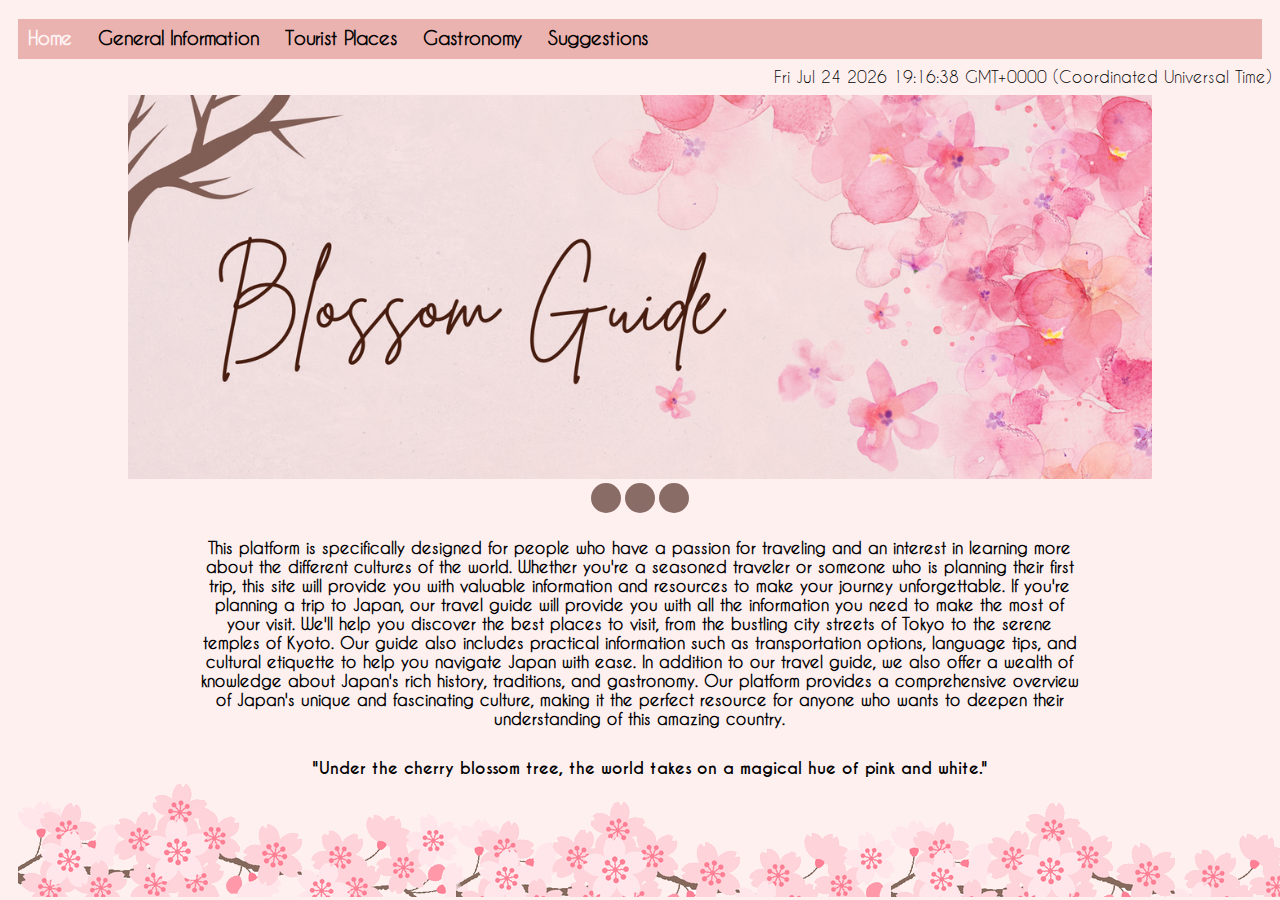
<file: index.html>
<!DOCTYPE html>
<html lang="en">

<head>
    <meta charset="UTF-8">
    <meta http-equiv="X-UA-Compatible" content="IE=edge">
    <meta name="viewport" content="width=device-width, initial-scale=1.0">
    <title>Blossom Guide</title>
    <link rel="stylesheet" href="bg.css" />
    <link rel="shortcut icon" type="image/jpg" href="logobg.png" />

</head>

<body>
    <h3>
        <nav>
            <a href="index.html" style="color: rgb(255, 247, 248);">Home </a>
            <a href="gi.html"> General Information</a>
            <a href="tour.html"> Tourist Places</a>
            <a href="ga.html"> Gastronomy</a>
            <a href="sug.html"> Suggestions</a>
        </nav>
    </h3> <span id="demo" style="margin-top:-10px;float: right;"></span>
    <br>
    <center> <img src="bannerbg.png" alt="" id="m"> <br>

        <button class="button1" onclick="img1()"></button>
        <button class="button1" onclick="img2()"></button>
        <button class="button1" onclick="img3()"></button>


        <h4 style="margin-bottom: 30px;">This platform is specifically designed for people who have a passion for
            traveling and an interest in
            learning more about the different cultures of the world. Whether you're a seasoned traveler or someone who
            is planning their first trip, this site will provide you with valuable information and resources to make
            your journey unforgettable.
            If you're planning a trip to Japan, our travel guide will provide you with all the information you need to
            make the most of your visit. We'll help you discover the best places to visit, from the bustling city
            streets of Tokyo to the serene temples of Kyoto. Our guide also includes practical information such as
            transportation options, language tips, and cultural etiquette to help you navigate Japan with ease.
            In addition to our travel guide, we also offer a wealth of knowledge about Japan's rich history, traditions,
            and gastronomy. Our platform provides a comprehensive overview of Japan's unique and fascinating culture,
            making it the perfect resource for anyone who wants to deepen their understanding of this amazing country.
        </h4>

        <footer>

            <b>"Under the cherry blossom tree, the world takes on a magical hue of pink and white."</b>


            <img src="footer.png" alt="lool" class="footer1">
            <!--Funciones para cambio de imagenes-->
        </footer>
    </center>
    <script>
        function img1() {
            console.log('hola1')
            document.getElementById("m").src = "bannerbg.png";
        }
        function img2() {
            document.getElementById("m").src = "2.png";
        }
        function img3() {
            document.getElementById("m").src = "3.png";
        }

        const d = new Date();
        document.getElementById("demo").innerHTML = d;
    </script>
</body>

</html>
</file>
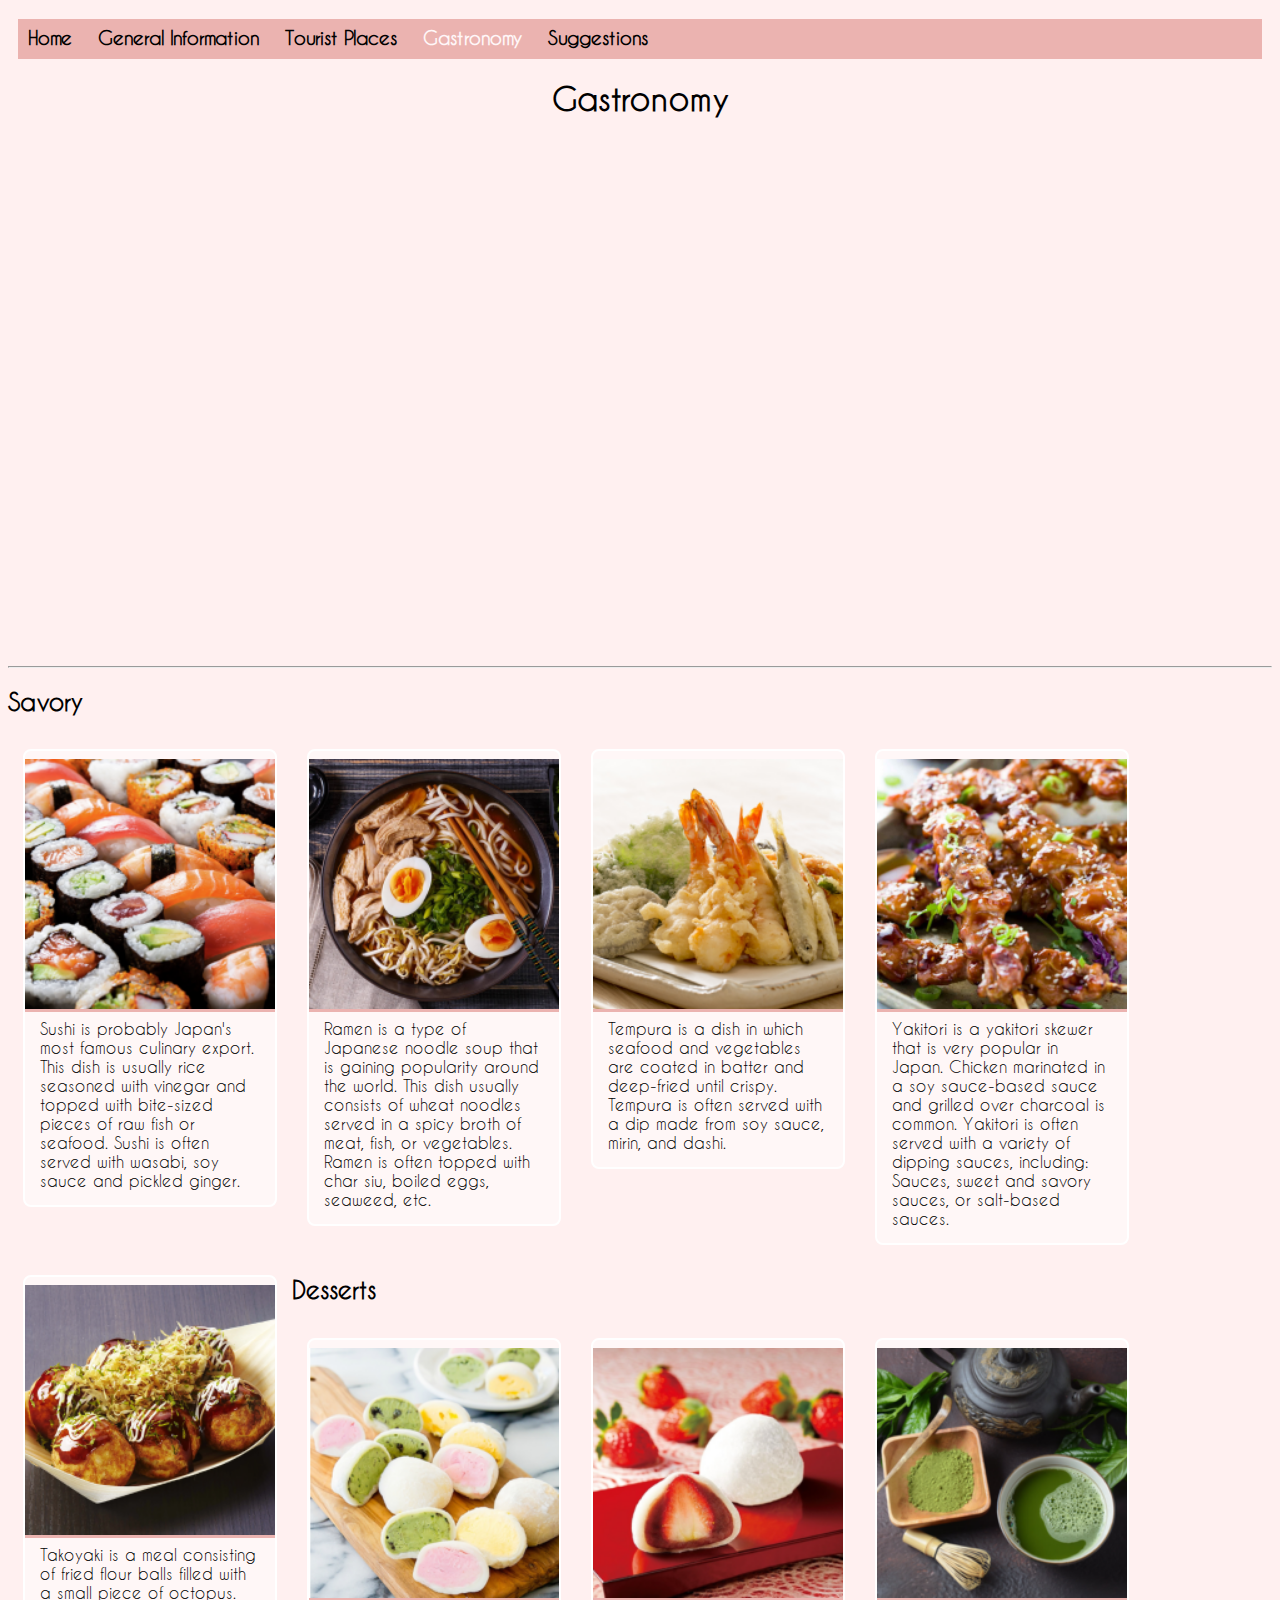
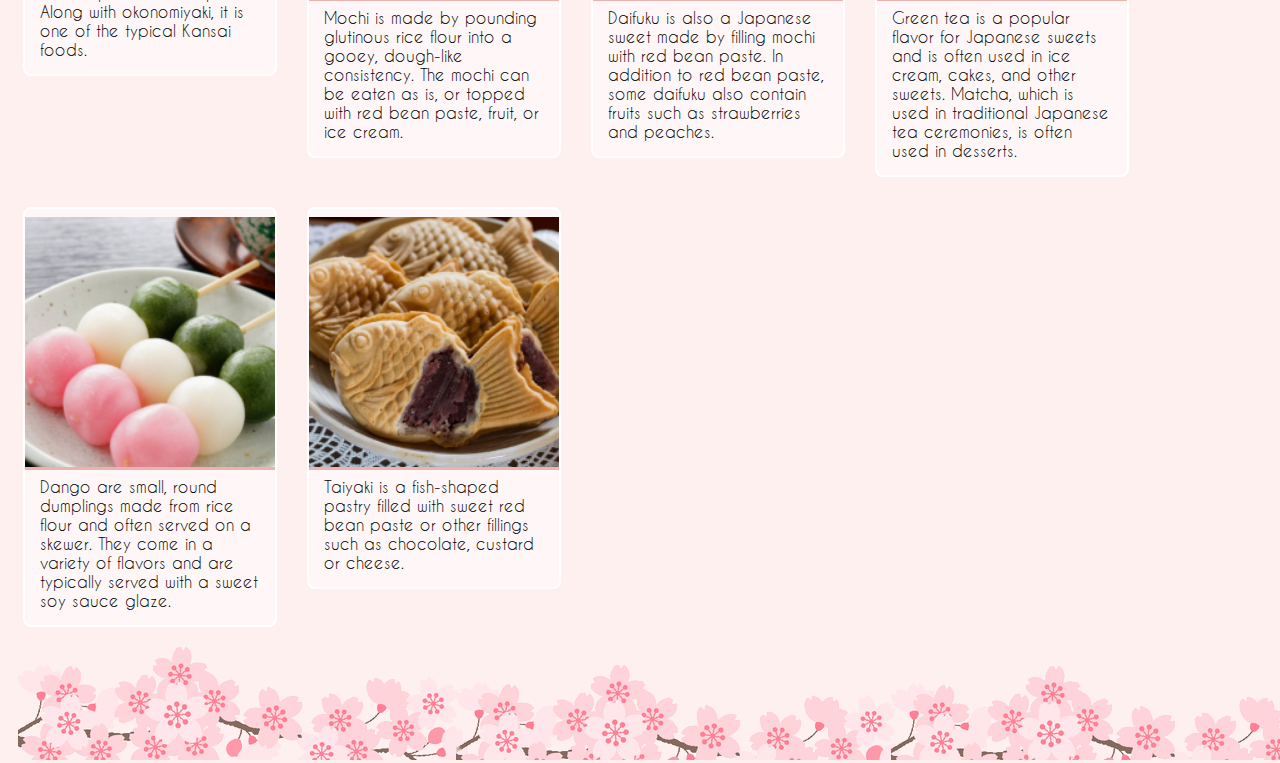
<file: ga.html>
<!DOCTYPE html>
<html lang="en">

<head>
    <meta charset="UTF-8">
    <meta http-equiv="X-UA-Compatible" content="IE=edge">
    <meta name="viewport" content="width=device-width, initial-scale=1.0">
    <title>Blossom Guide</title>
    <link rel="stylesheet" href="ga.css" />
    <link rel="shortcut icon" type="image/jpg" href="logobg.png" />
</head>

<body>
    <h3>
        <nav>
            <a class="nav" href="index.html">Home </a>
            <a class="nav" href="gi.html"> General Information</a>
            <a class="nav" href="tour.html"> Tourist Places</a>
            <a class="nav" href="ga.html" style="color: rgb(255, 247, 248);"> Gastronomy</a>
            <a class="nav" href="sug.html"> Suggestions</a>
        </nav>
    </h3>

    <center>
        <h1>Gastronomy</h1>
        <iframe width="1060" height="515" src="https://www.youtube.com/embed/a45M8mjGJpY" title="YouTube video player"
            frameborder="0"
            allow="accelerometer; autoplay; clipboard-write; encrypted-media; gyroscope; picture-in-picture; web-share"
            allowfullscreen></iframe>
    </center>
    <hr>
    <h2>Savory</h2>
    <div class="gallery">

        <a target="_blank" style="margin:0px;" href="sush.png">
            <img src="sush.png" alt="Cinque Terre" width="200" height="200">
        </a>

        <div class="desc">Sushi is probably Japan's most famous culinary export. This dish is usually rice seasoned with
            vinegar and topped with bite-sized pieces of raw fish or seafood. Sushi is often served with wasabi, soy
            sauce and pickled ginger.
        </div>
    </div>

    <div class="gallery">
        <a target="_blank" style="margin:0px;" href="ramen.png">
            <img src="ramen.png" width="200" height="200">
        </a>
        <div class="desc">Ramen is a type of Japanese noodle soup that is gaining popularity around the world. This dish
            usually consists of wheat noodles served in a spicy broth of meat, fish, or vegetables. Ramen is often
            topped with char siu, boiled eggs, seaweed, etc.
        </div>
    </div>

    <div class="gallery">
        <a target="_blank" style="margin:0px;" href="temp.png">
            <img src="temp.png" width="200" height="200">
        </a>
        <div class="desc">Tempura is a dish in which seafood and vegetables are coated in batter and deep-fried until
            crispy. Tempura is often served with a dip made from soy sauce, mirin, and dashi.
        </div>
    </div>

    <div class="gallery">
        <a target="_blank" style="margin:0px;" href="yaki.png">
            <img src="yaki.png" width="200" height="200">
        </a>
        <div class="desc">Yakitori is a yakitori skewer that is very popular in Japan. Chicken marinated in a soy
            sauce-based sauce and grilled over charcoal is common. Yakitori is often served with a variety of dipping
            sauces, including: Sauces, sweet and savory sauces, or salt-based sauces.
        </div>
    </div>
    <div class="gallery">
        <a target="_blank" style="margin:0px;" href="tako.png">
            <img src="tako.png" width="200" height="200">
        </a>
        <div class="desc">Takoyaki is a meal consisting of fried flour balls filled with a small piece of octopus. Along
            with okonomiyaki, it is one of the typical Kansai foods.</div>
    </div>
    <br><br><br><br><br><br><br><br><br><br><br><br><br><br><br><br><br><br><br><br><br><br><br><br><br><br><br><br><br>
    <h2>Desserts</h2>
    <div class="gallery">
        <a target="_blank" style="margin:0px;" href="moc.png">
            <img src="moc.png" alt="Cinque Terre" width="200" height="200">
        </a>
        <div class="desc">Mochi is made by pounding glutinous rice flour into a gooey, dough-like consistency. The mochi
            can be eaten as is, or topped with red bean paste, fruit, or ice cream.
        </div>
    </div>

    <div class="gallery">
        <a target="_blank" style="margin:0px;" href="red.png">
            <img src="red.png" width="200" height="200">
        </a>
        <div class="desc">Daifuku is also a Japanese sweet made by filling mochi with red bean paste. In addition to red
            bean paste, some daifuku also contain fruits such as strawberries and peaches.
        </div>
    </div>

    <div class="gallery">
        <a target="_blank" style="margin:0px;" href="green.png">
            <img src="green.png" width="200" height="200">
        </a>
        <div class="desc">Green tea is a popular flavor for Japanese sweets and is often used in ice cream, cakes, and
            other sweets. Matcha, which is used in traditional Japanese tea ceremonies, is often used in desserts.
        </div>
    </div>

    <div class="gallery">
        <a target="_blank" style="margin:0px;" href="dango.png">
            <img src="dango.png" width="200" height="200">
        </a>
        <div class="desc">Dango are small, round dumplings made from rice flour and often served on a skewer. They come
            in a variety of flavors and are typically served with a sweet soy sauce glaze.
        </div>
    </div>
    <div class="gallery">
        <a target="_blank" style="margin:0px;" href="fish.png">
            <img src="fish.png" width="200" height="200">
        </a>
        <div class="desc">Taiyaki is a fish-shaped pastry filled with sweet red bean paste or other fillings such as
            chocolate, custard or cheese.
        </div>
    </div>

    <footer><img src="footer.png" alt="" class="footer1"></footer>
</body>

</html>
</file>
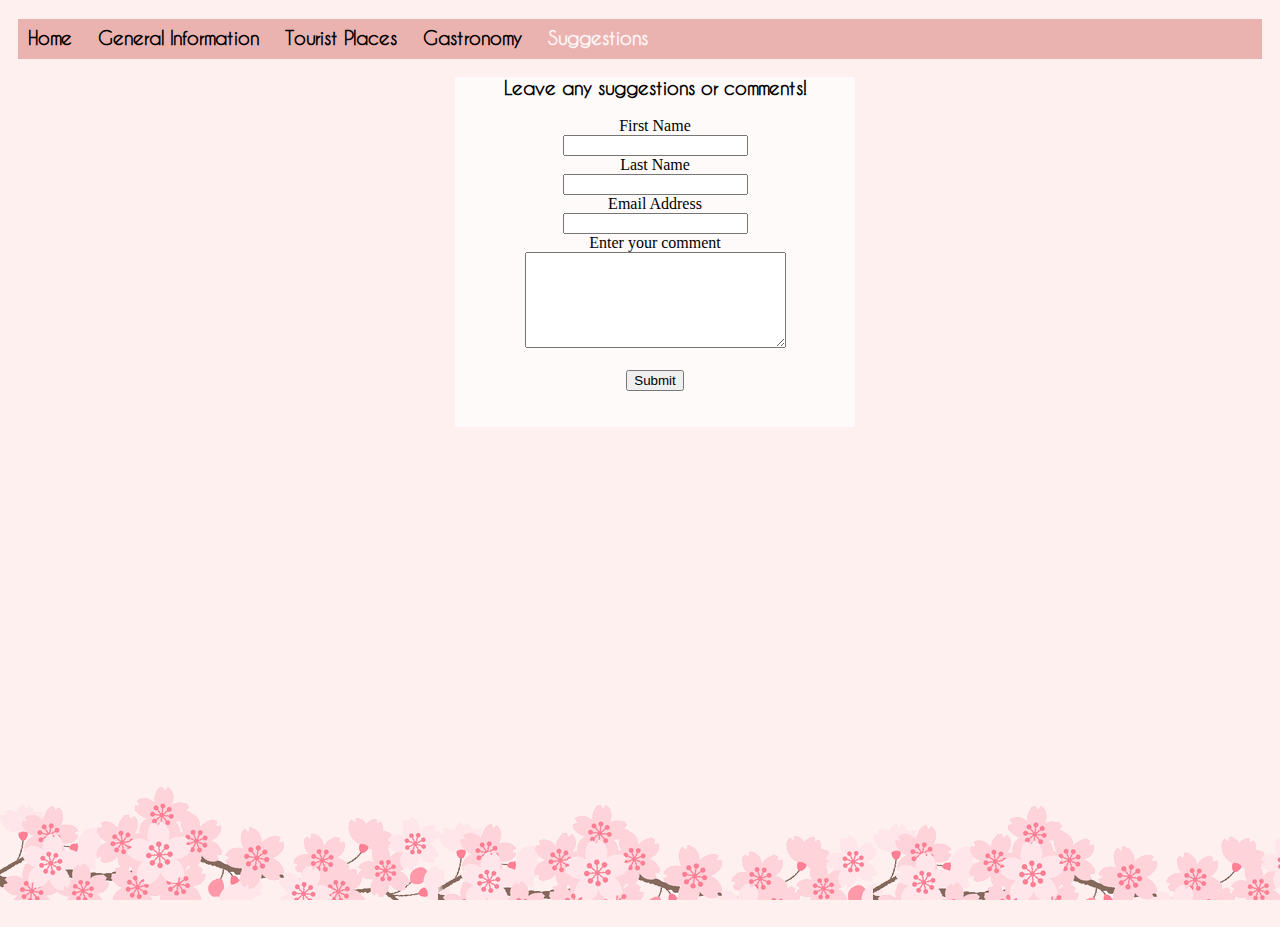
<file: sug.html>
<!DOCTYPE html>
<html lang="en">

<head>
  <meta charset="UTF-8">
  <meta http-equiv="X-UA-Compatible" content="IE=edge">
  <meta name="viewport" content="width=device-width, initial-scale=1.0">
  <title>Blossom Guide</title>
  <link rel="stylesheet" href="s.css">
  <link rel="shortcut icon" type="image/jpg" href="logobg.png" />
</head>

<body>
  <h3>
    <nav>
      <a href="index.html">Home </a>
      <a href="gi.html"> General Information</a>
      <a href="tour.html"> Tourist Places</a>
      <a href="ga.html"> Gastronomy</a>
      <a href="sug.html" style="color: rgb(255, 247, 248);"> Suggestions</a>
    </nav>
  </h3>

  </script>
  <center>
    <form>
      <center>
        <p>
        <h3> Leave any suggestions or comments!</h3>
        </p>
      </center>

      <label>First Name</label> <br>
      <input type="text"> <br>

      <label>Last Name </label> <br>
      <input type="text"> <br>

      <label>Email Address </label> <br>
      <input type="email"> <br>
      <label> Enter your comment</label> <br>
      <textarea id="w3review" name="w3review" rows="6" cols="30"></textarea>
      <br> <br>
      <button> Submit </button>
  </center>
  </form>
  <br><br>

  <footer><img src="footer.png" alt="" class="footer1"></footer>
</body>

</html>
</file>
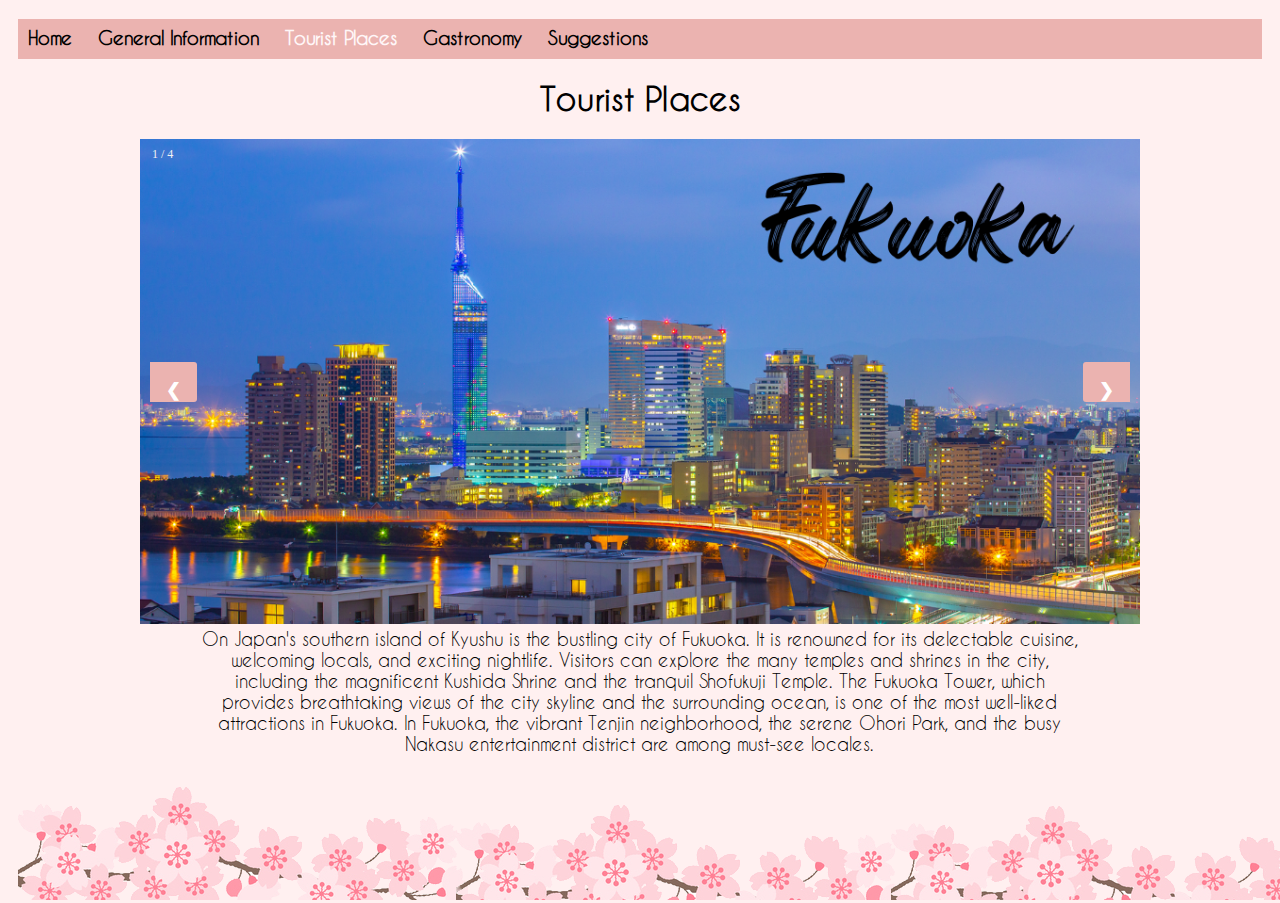
<file: tour.html>
<!DOCTYPE html>
<html lang="en">

<head>
    <meta charset="UTF-8">
    <meta http-equiv="X-UA-Compatible" content="IE=edge">
    <meta name="viewport" content="width=device-width, initial-scale=1.0">
    <title>Blossom Guide</title>
    <link rel="stylesheet" href="t.css" />
    <link rel="shortcut icon" type="image/jpg" href="logobg.png" />
</head>

<body>
    <h3>
        <nav>
            <a href="index.html">Home </a>
            <a href="gi.html"> General Information</a>
            <a href="tour.html" style="color: rgb(255, 247, 248);"> Tourist Places</a>
            <a href="ga.html"> Gastronomy</a>
            <a href="sug.html"> Suggestions</a>
        </nav>
    </h3>
    <center>
        <h1>Tourist Places</h1>
    </center>

    <div class="slideshow-container">

        <!-- Full-width images with number and caption text -->
        <div class="mySlides fade">
            <div class="numbertext">1 / 4</div>
            <img src="./fukuoka.png" style="width:100%">

        </div>

        <div class="mySlides fade">
            <div class="numbertext">2 / 4</div>
            <img src="kyoto.png" style="width:100%">

        </div>

        <div class="mySlides fade">
            <div class="numbertext">3 / 4</div>
            <img src="osaka.png" style="width:100%">

        </div>

        <div class="mySlides fade">
            <div class="numbertext">4 / 4</div>
            <img src="tokyo.png" style="width:100%">

        </div>

        <!-- Next and previous buttons -->
        <a class="prev" onclick="plusSlides(-1)">&#10094;</a>
        <a class="next" onclick="plusSlides(1)">&#10095;</a>
    </div>
    <center>
        <div class="con" id="content"></div>
    </center>
    <br>

    <footer>
        <img src="footer.png" alt="" class="footer1">
    </footer>

    <script>
        let slideIndex = 1;
        let fukuokaContent = `On Japan's southern island of Kyushu is the bustling city of Fukuoka. It is renowned for its delectable cuisine, welcoming locals, and exciting nightlife. Visitors can explore the many temples and shrines in the city, including the magnificent Kushida Shrine and the tranquil Shofukuji Temple. The Fukuoka Tower, which provides breathtaking views of the city skyline and the surrounding ocean, is one of the most well-liked attractions in Fukuoka. In Fukuoka, the vibrant Tenjin neighborhood, the serene Ohori Park, and the busy Nakasu entertainment district are among must-see locales.`
        let kyotoContnet = `One of Japan's most popular tourist destinations, Kyoto is known for its rich history and stunning architecture. The city is home to many temples and shrines, including the famous Kinkakuji (also known as Kinkakuji), the quiet Kiyomizudera, and the stunning Fushimi Inari Taisha. Visitors can also explore the city's traditional districts, such as Gion, famous for its geisha culture and traditional teahouses. Other must-see destinations in Kyoto include the beautiful Arashiyama bamboo grove and the tranquil Philosopher's Walk.`
        let osakaContent = `Osaka is a bustling city in the Kansai region of Japan. It is famous for its delicious food, lively nightlife and numerous tourist attractions. Visitors can explore the city's many shopping districts, including the popular Dotonbori district, and visit historic sites such as the majestic Osaka Castle. Other popular Osaka attractions include the bustling Umeda Sky Building, the tranquil Sumiyoshi Taisha Shrine, and the iconic Tsutenkaku Tower. Osaka is also home to Universal Studios Japan, a must-see for theme park and entertainment fans. `
        let tokyoContent = `Tokyo is the capital city of Japan and is one of the most popular tourist destinations in the world. The city is known for its vibrant culture, delicious food, and numerous tourist attractions. Visitors can explore the city's numerous districts, each with its unique character and charm. Popular districts include Shibuya, which is famous for its bustling nightlife and shopping, and Harajuku, which is known for its colorful street fashion and youth culture. Other must-visit destinations in Tokyo include the iconic Tokyo Tower, the serene Meiji Shrine, and the bustling Tsukiji Fish Market. Tokyo is also home to numerous museums, parks, and cultural sites, making it an ideal destination for travelers interested in history and art.`
        showSlides(slideIndex);

        // Next/previous controls
        function plusSlides(n) {
            showSlides(slideIndex += n);
        }

        // Thumbnail image controls
        function currentSlide(n) {
            showSlides(slideIndex = n);
        }

        function showSlides(n) {
            let content = document.getElementById("content")
            let i;
            let slides = document.getElementsByClassName("mySlides");
            let dots = document.getElementsByClassName("dot");
            if (n > slides.length) { slideIndex = 1 }
            if (n < 1) { slideIndex = slides.length }
            for (i = 0; i < slides.length; i++) {
                slides[i].style.display = "none";
            }
            for (i = 0; i < dots.length; i++) {
                dots[i].className = dots[i].className.replace(" active", "");
            }
            slides[slideIndex - 1].style.display = "block";
            if (slideIndex === 1) {
                content.innerText = fukuokaContent
            }
            if (slideIndex === 2) {
                content.innerText = kyotoContnet
            }
            if (slideIndex === 3) {
                content.innerText = osakaContent
            }
            if (slideIndex === 4) {
                content.innerText = tokyoContent
            }

        }
    </script>
</body>

</html>
</file>
<file: bg.css>
/*navigation bar*/
body {
    max-height: fit-content;
}

nav {
    background-color: #EBB3B0;
    background-attachment: fixed;
    height: 40px;
    margin: 10px;
    color: black;
    clear: both;
    font-family: Caviar;
    text-decoration: none;
}

a {
    background-color: #EBB3B0;
    background-attachment: fixed;
    height: 40px;
    margin: 10px;
    color: black;
    clear: both;
    font-family: Caviar;
    text-decoration: none;
    top: 8px;
    position: relative;
}

/*font*/
@font-face {
    font-family: Caviar;
    src: url(CaviarDreams.ttf);
}

@font-face {
    font-family: CaviarB;
    src: url(CaviarDreams_Bold.ttf);
}

b {
    font-family: CaviarB;
}

p,
h3,
h2,
h1,
{
font-family: Caviar;
color: black;
}

span {
    float: right;
    font-family: Caviar;
}

h4 {
    font-family: Caviar;
    width: 70%;
}

body {
    background-color: #FFF0F0;
}

.button1 {
    width: 30px;
    height: 30px;
    border-radius: 60%;
    border: none;
    background-color: #8A6C66;
    cursor: pointer;
}

.button1:hover {
    background-color: #d3aea6;
}

form {
    width: 400px;
    height: 350px;
    background-color: #FEFAF9;
    margin-left: 30px;
}

/*footer para todas las paginas*/
footer {
    width: 100%;
    height: 40px;
    margin: 10px;
    color: black;
    clear: both;
    font-family: Caviar;
    text-decoration: none;

}
</file>
<file: ga.css>
/*navigation bar*/
nav,
.nav {
    background-color: #EBB3B0;
    background-attachment: fixed;
    height: 40px;
    margin: 10px;
    color: black;
    clear: both;
    font-family: Caviar;
    text-decoration: none;
}

a {
    background-color: #EBB3B0;
    background-attachment: fixed;
    height: 40px;
    margin: 10px;
    color: black;
    clear: both;
    font-family: Caviar;
    text-decoration: none;
    top: 8px;
    position: relative;
}

body {
    background-color: #FFF0F0;
}

/*font*/
@font-face {
    font-family: Caviar;
    src: url(CaviarDreams.ttf);
}

@font-face {
    font-family: CaviarB;
    src: url(CaviarDreams_Bold.ttf);
}

b {
    font-family: CaviarB;
}

h1 {
    font-family: Caviar;
}

p,
h3,
h2 {
    font-family: Caviar;
    color: black;

}

/*image gallery*/
div.gallery {
    margin: 15px;
    border: 2px solid rgb(255, 255, 255);
    float: left;
    width: 250px;
    font-family: Caviar;
    background-color: rgb(255, 247, 247);
    border-radius: 8px;

}

div.gallery:hover {
    border: 2px solid rgb(248, 153, 153);
}

div.gallery img {
    width: 100%;
    height: auto;
    font-family: Caviar;
}

div.desc {
    padding: 15px;
    text-align: start;
    font-family: Caviar;
}

/*footer para todas las paginas*/
footer {
    width: 100%;
    height: 40px;
    margin: 10px;
    color: black;
    clear: both;
    font-family: Caviar;
    text-decoration: none;

}

.footer1 {

    left: 0;
}
</file>
<file: s.css>
body {
    height: 100vh;
}

nav {
    background-color: #EBB3B0;
    background-attachment: fixed;
    height: 40px;
    margin: 10px;
    color: black;
    clear: both;
    font-family: Caviar;
    text-decoration: none;
}

a {
    background-color: #EBB3B0;
    background-attachment: fixed;
    height: 40px;
    margin: 10px;
    color: black;
    clear: both;
    font-family: Caviar;
    text-decoration: none;
    top: 8px;
    position: relative;
}

@font-face {
    font-family: Caviar;
    src: url(CaviarDreams.ttf);
}

@font-face {
    font-family: CaviarB;
    src: url(CaviarDreams_Bold.ttf);
}

b {
    font-family: CaviarB;
}

span,
p,
h3,
h2,
h1,
h4 {
    font-family: Caviar;
    color: black;
}

body {
    background-color: #FFF0F0;
}

.button1 {
    width: 40px;
    height: 40px;
    border-radius: 60%;
    border: none;
    background-color: #8A6C66;
    cursor: pointer;
}

form {
    width: 400px;
    height: 350px;
    background-color: #FEFAF9;
    margin-left: 30px;
}

footer {
    width: 100%;
    height: 40px;
    margin: 10px;
    color: black;
    clear: both;
    font-family: Caviar;
    text-decoration: none;

}

.footer1 {
    position: fixed;
    bottom: 0;
    left: 0;
}
</file>
<file: t.css>
/*navigation bar*/
nav {
    background-color: #EBB3B0;
    background-attachment: fixed;
    height: 40px;
    margin: 10px;
    color: black;
    clear: both;
    font-family: Caviar;
    text-decoration: none;
}

a {
    background-color: #EBB3B0;
    background-attachment: fixed;
    height: 40px;
    margin: 10px;
    color: black;
    clear: both;
    font-family: Caviar;
    text-decoration: none;
    top: 8px;
    position: relative;
}

body {
    background-color: #FFF0F0;
}

p,
h1 {
    font-family: Caviar;
    color: black
}

/*font*/
@font-face {
    font-family: Caviar;
    src: url(CaviarDreams.ttf);
}

@font-face {
    font-family: CaviarB;
    src: url(CaviarDreams_Bold.ttf);
}

b {
    font-family: CaviarB;
}


* {
    box-sizing: border-box
}

/* Slideshow container */
.slideshow-container {
    max-width: 1000px;
    position: relative;
    margin: auto;
}

/* Hide the images by default */
.mySlides {
    display: none;
}

/* Next & previous buttons */
.prev,
.next {
    cursor: pointer;
    position: absolute;
    top: 50%;
    width: auto;
    margin-top: -22px;
    padding: 16px;
    color: white;
    font-weight: bold;
    font-size: 18px;
    transition: 0.6s ease;
    border-radius: 0 3px 3px 0;
    user-select: none;
}

/* Position the "next button" to the right */
.next {
    right: 0;
    border-radius: 3px 0 0 3px;
}

/* On hover, add a black background color with a little bit see-through */
.prev:hover,
.next:hover {
    background-color: rgba(0, 0, 0, 0.8);
}

/* Caption text */
.text {
    color: #f2f2f2;
    font-size: 15px;
    padding: 8px 12px;
    position: absolute;
    bottom: 8px;
    width: 100%;
    text-align: center;
}

/* Number text (1/3 etc) */
.numbertext {
    color: #f2f2f2;
    font-size: 12px;
    padding: 8px 12px;
    position: absolute;
    top: 0;
}

/* The dots/bullets/indicators */
.dot {
    cursor: pointer;
    height: 15px;
    width: 15px;
    margin: 0 2px;
    background-color: #bbb;
    border-radius: 50%;
    display: inline-block;
    transition: background-color 0.6s ease;
}

.active,
.dot:hover {
    background-color: #717171;
}

.con {
    width: 70%;
    font-family: Caviar;
    font-size: 18px;
}

/* Fading animation */
.fade {
    animation-name: fade;
    animation-duration: 1.5s;
}

@keyframes fade {
    from {
        opacity: .4
    }

    to {
        opacity: 1
    }
}


/*footer para todas las paginas*/
footer {
    width: 100%;
    height: 40px;
    margin: 10px;
    color: black;
    clear: both;
    font-family: Caviar;
    text-decoration: none;
    background-image: url("footer.png");
}
</file>
